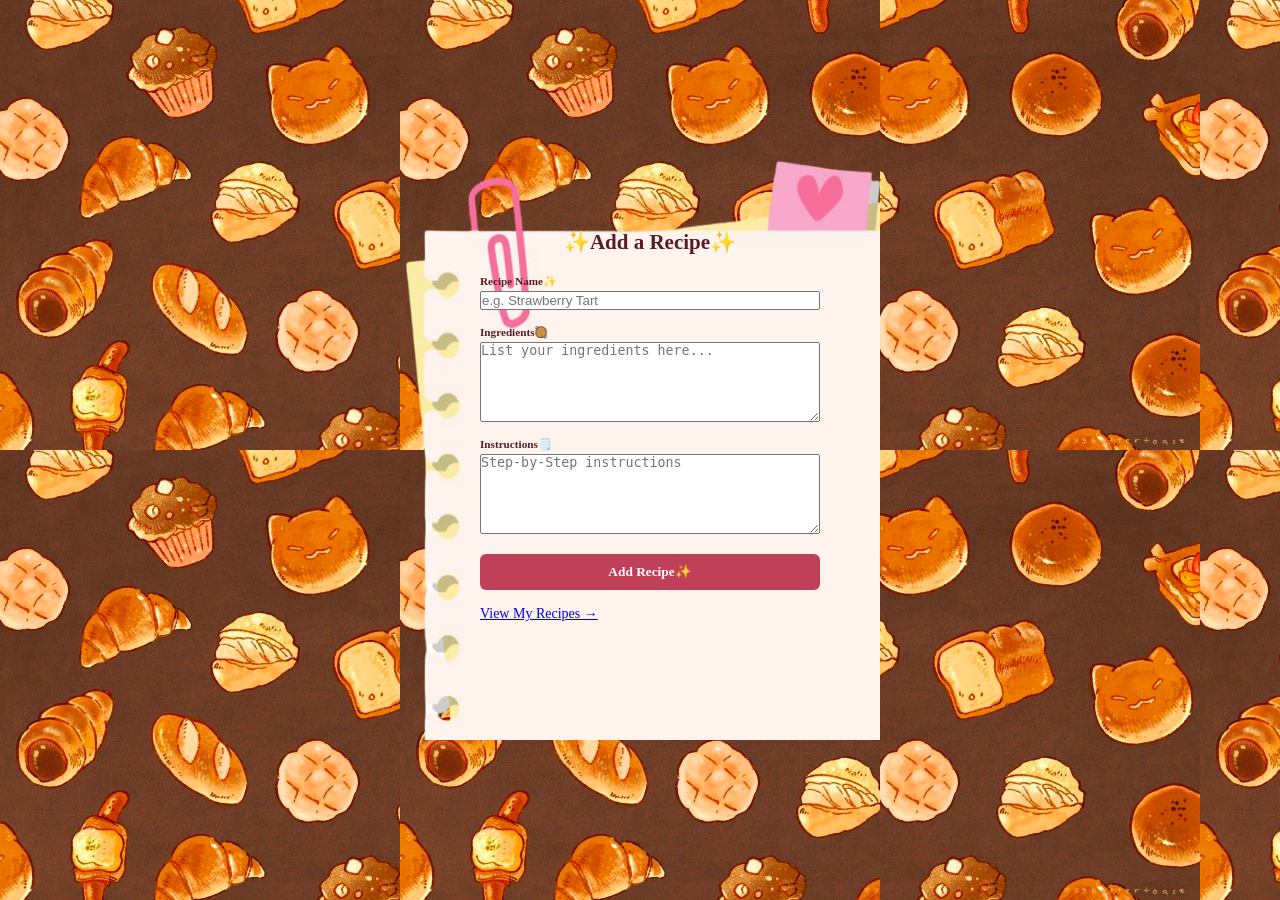
<file: index.html>
<!DOCTYPE html>
<html lang="en">
<head>
    <meta charset="UTF-8">
    <meta name="viewport" content="width=device-width, initial-scale=1.0">
    <title>Recipes</title> 
    <link rel="stylesheet" href="css/index.css">
</head>
<body>
    <div class="notebook-wrapper">
        <div class="notebook-card">
            <h1>✨Add a Recipe✨</h1>
            <form id="recipe-form" action="list/list.html" method="post">
                <div class="field-group">
                    <label for="recipe-name">Recipe Name✨</label>
                    <input type="text" id="recipe-name" name="recipe_name" placeholder="e.g. Strawberry Tart">    
                </div>
                <div class="field-group">
                    <label for="ingredients">Ingredients🥘</label>
                    <textarea id="ingredients" name="recipe_ingredients" placeholder="List your ingredients here..."></textarea>
                </div>
                <div class="field-group">
                    <label for="instructions">Instructions🗒️</label>
                    <textarea id="instructions" name="recipe-instructions" placeholder="Step-by-Step instructions"></textarea>
                </div>
                <button type="submit">Add Recipe✨</button>
                <a href="list/list.html" class="view-recipes-link">View My Recipes →</a>
            </form>
        </div>
    </div>
    <script src="js/index.js"></script>
</body>
</html>
</file>
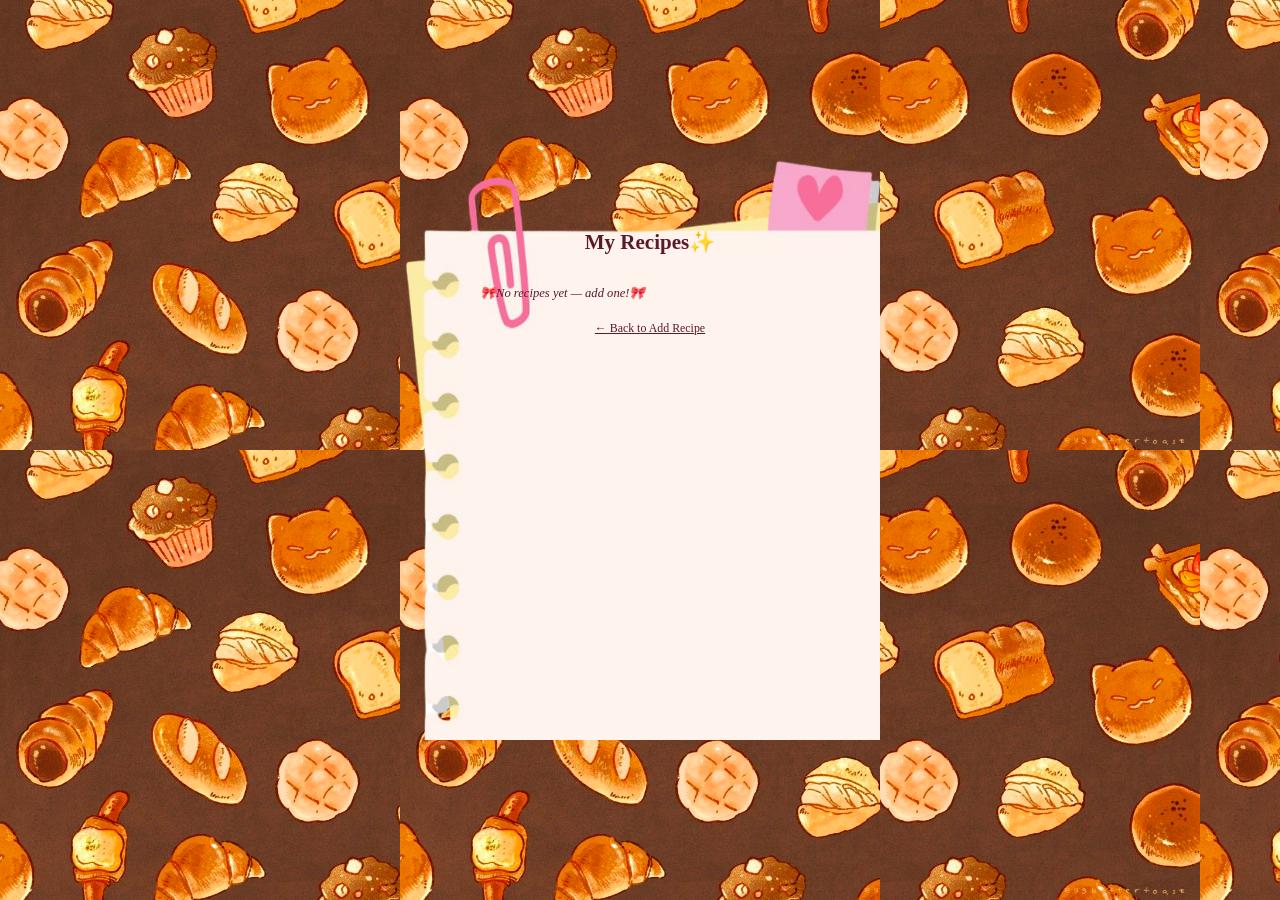
<file: list/list.html>
<!Doctype html>
<html lang="en">
<head>
    <meta charset="UTF-8">
    <meta name="viewport" content="width=device-width, initial-scale=1.0">
    <title>✨My Recipes✨</title>
    <link rel="stylesheet" href="../css/index.css">
</head>
<body>
    <div class="notebook-wrapper">
        <div class="notebook-card">
            <h1>My Recipes✨</h1>
            <div id="recipe-list"></div>
            <a href="../index.html" class="back-link">← Back to Add Recipe</a>
        </div>
    </div>
    <script src="../js/list.js"></script>
</body>
</html>
</file>
<file: css/index.css>
*, *::before, *::after {box-sizing: border-box; margin: 0; padding: 0; }

html, body {
    min-height: 100vh;
    background-image: url('../images/background.jpg');
    background-repeat: repeat;
    background-size: 600px auto;
    font-family: serif;
    font-size: 14px;
    display: flex;
    align-items: center;
    justify-content: center;
    padding: 40x 20x;
}

.notebook-wrapper {
    width: 480px;
    max-width: 100%;
}

.notebook-card {
    background-image: url('../images/notebook.png');
    background-size: 120% 120%;
    background-repeat: no-repeat;
    padding: 70px 60px 60px 80px;
    min-height: 580px;
    display: flex;
    flex-direction: column;
    gap: 16px;
}

h1 {
    font-size: 1.5rem;
    font-weight: bold;
    color: #5a1a2a;
    text-align: center;
    margin-bottom: 4px; 
}

label {
    display: block;
    font-size: 0.8rem;
    font-weight: bold;
    color: #5a1a2a;
    margin-bottom: 3px;
}

.field-group {
    display: flex;
    flex-direction: column;
}

input[type="text"]
textarea {
    width: 100%;
    background: rgba(255,255,255,0.6);
    border: 1px solid #b07080;
    border-radius: 6px;
    padding: 8px 10px;
    font-family: serif;
    font-size: 0.9rem;
    color: #3a1020;
    outline: none;
    resize: vertical;
}

input[type="text"]:focus,
textarea:focus {
    border-color: #8a2040;
}

textarea {
    min-height: 80px;
}

button[type="submit"] {
    margin-top: 4px;
    background: #c0405a;
    color: #fff;
    border: none;
    border-radius: 6px;
    padding: 10px 0;
    width: 100%;
    font-family: serif;
    font-size: 0,95rem;
    font-weight: bold;
    cursor: pointer;
}

button[type="submit"]:hover {
    background: #a03048;
}

/* list.html specific */
.empty-state {
    color: #5a1a2a;
    font-size: 0.9rem;
    margin-top: 10px;
    font-style: italic;
}

.recipe-card {
    background: rgba(255,255,255,0.55);
    border: 1px solid #b07080;
    border: 6px;
    padding: 12px 14px;
}

.recipe-card h2 {
    font-size: 1rem;
    font-weight: bold;
    color: #5a1a2a;
    margin-bottom: 6px;
}

.recipe-card .section-label {
    font-size: 0.75rem;
    font-weight: bold;
    color: #5a1a2a;
    margin-top: 6px;
    margin-bottom: 2px;
}

.recipe-card p {
    font-size: 0.85rem;
    color: #3a1020;
    line-height: 1.5;
    white-space: pre-wrap;
}

.back-link {
    display: block;
    text-align: center;
    margin-top: 4px;
    color: #5a1a2a;
    font-size: 0.85rem;
    text-decoration: underline;
}

.back-link:hover {
    color: #3a1020;
}

/*index.html form spacing */
#recipe-form {
    display: flex;
    flex-direction: column;
    gap: 16px;
}

.view-recipe-link {
    display: block;
    text-align: center;
    color: #5a1a2a;
    font-size: 0.85rem;
    text-decoration: underline;
}

.view-recipe-link:hover {
    color: #3a1020;
}

.delete-btn {
    margin: 10px;
    background:none;
    border: 1px solid #b07080;
    border-radius: 4px;
    padding: 4px 10px;
    font-size: 0.85rem;
    color: #5a1a2a;
    cursor: pointer;
}

.delete-btn:hover {
    background: #f5e0e5;
}
</file>
